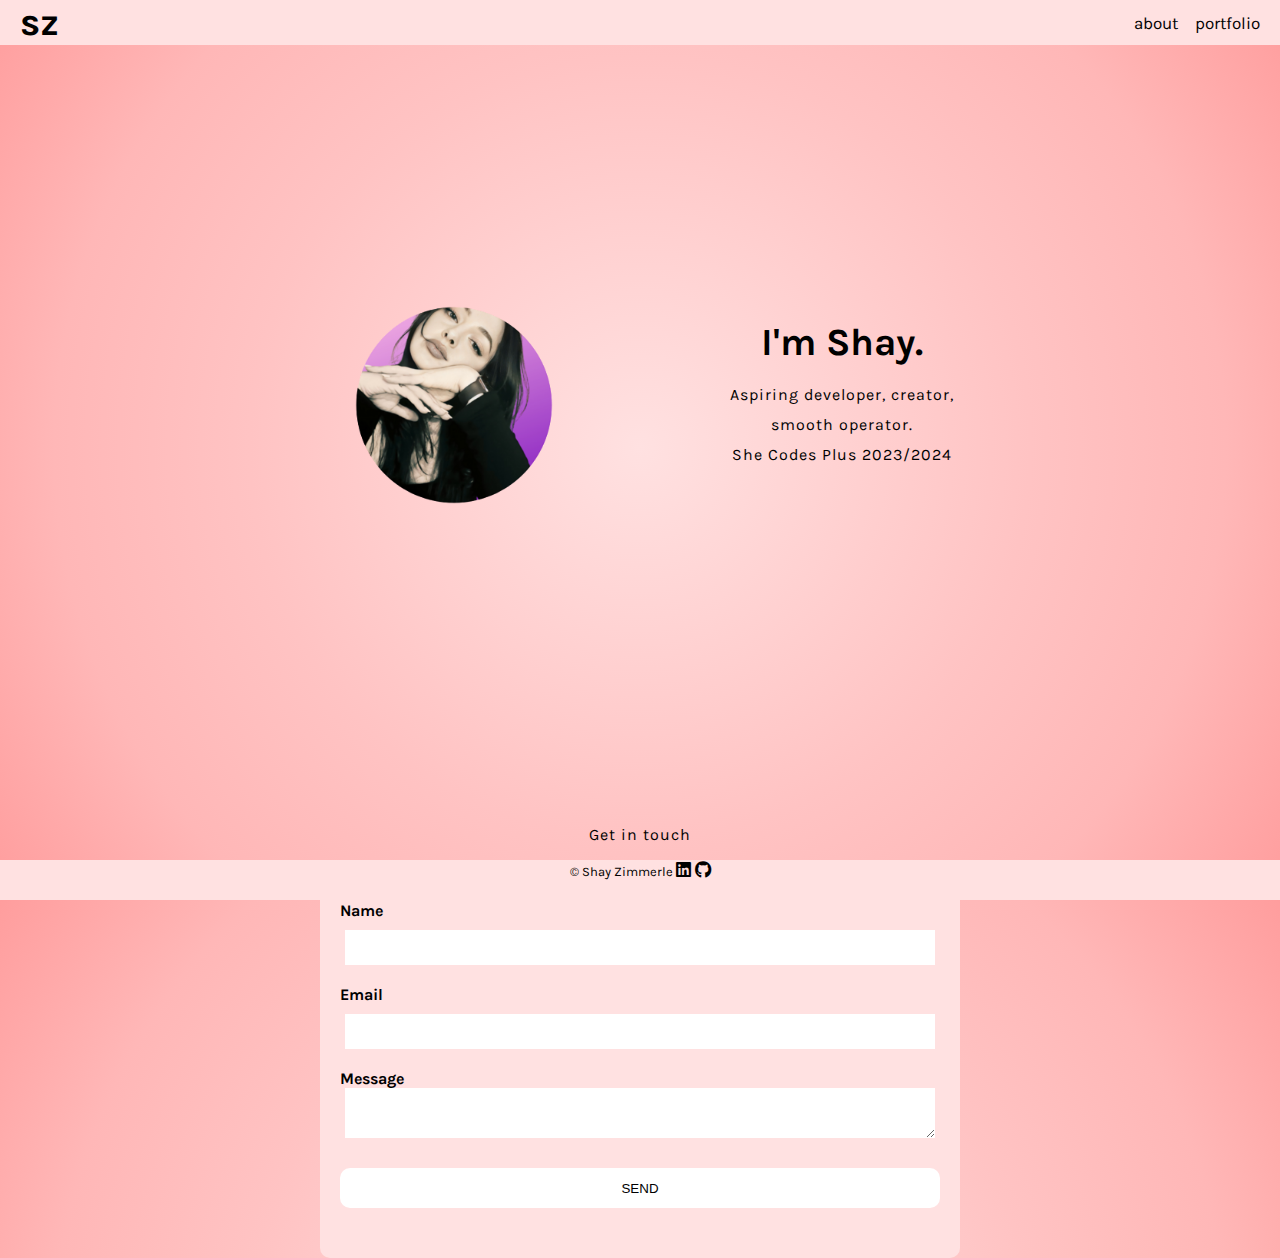
<file: index.html>
<!DOCTYPE html>
<html lang="en">
<head>
    <meta charset="UTF-8">
    <meta http-equiv="X-UA-Compatible" content="IE=edge">
    <meta name="viewport" content="width=device-width, initial-scale=1.0">
    <title>Shay's Portfolio</title>
    <link rel="stylesheet" href="styles.css ">
</head>
<link rel="stylesheet" href="https://cdnjs.cloudflare.com/ajax/libs/font-awesome/6.0.0-beta3/css/all.min.css">
<body>
    <header>
        <a id="title-link" href="index.html"><h2>sz</h2></a>     
        <nav>
            <!-- <div id="page-links"> -->
                <a href="about-page.html">about</a>
                <a href="projects-page.html">portfolio</a>
            <!-- </div> -->
        </nav>
    </header>
    <main class="main-page">
        <section id="top-section">
            <img id="prof-pic" src="images/0001-7322133048782073635-removebg-preview.png" alt="shay profile picture">
            <div id="index-section">
                <h2 id="im-shay">I'm Shay.</h2>
                <p>Aspiring developer, creator,<br>smooth operator.<br>She Codes Plus 2023/2024</p>
            </div>
        </section>
        <section id="forms">
            <!-- <h1 id="page-title">say hello!</h1> -->
            <div id="p-contact">
                <p id="contact-msg">Get in touch</p>
            </div>
            <form action="https://formspree.io/f/xdorykwy" method="POST">
                <div class="form-item">
                    <label for="name">Name</label>
                    <input type="text" id="name" name="name">
                </div>
                <div class="form-item">
                    <label for="mail">Email</label>
                    <input type="email" id="mail" name="email">
                </div>
                <div class="form-item">
                    <label for="message">Message</label>
                    <textarea id="message" name="message"></textarea>
                </div>
                <div class="form-item">
                    <button type="submit">SEND</button>
                </div>
            </form>
        </section>
    </main>
    <footer>
        © Shay Zimmerle
        <a href="https://linkedin.com/in/shay-zimmerle-88a9b8295" target="_blank">
            <i class="fab fa-linkedin"></i>
        </a>
        <a href="https://github.com/shayzimm" target="_blank">
            <i class="fab fa-github"></i>
        </a>          
    </footer>
</body>
</html>
</file>
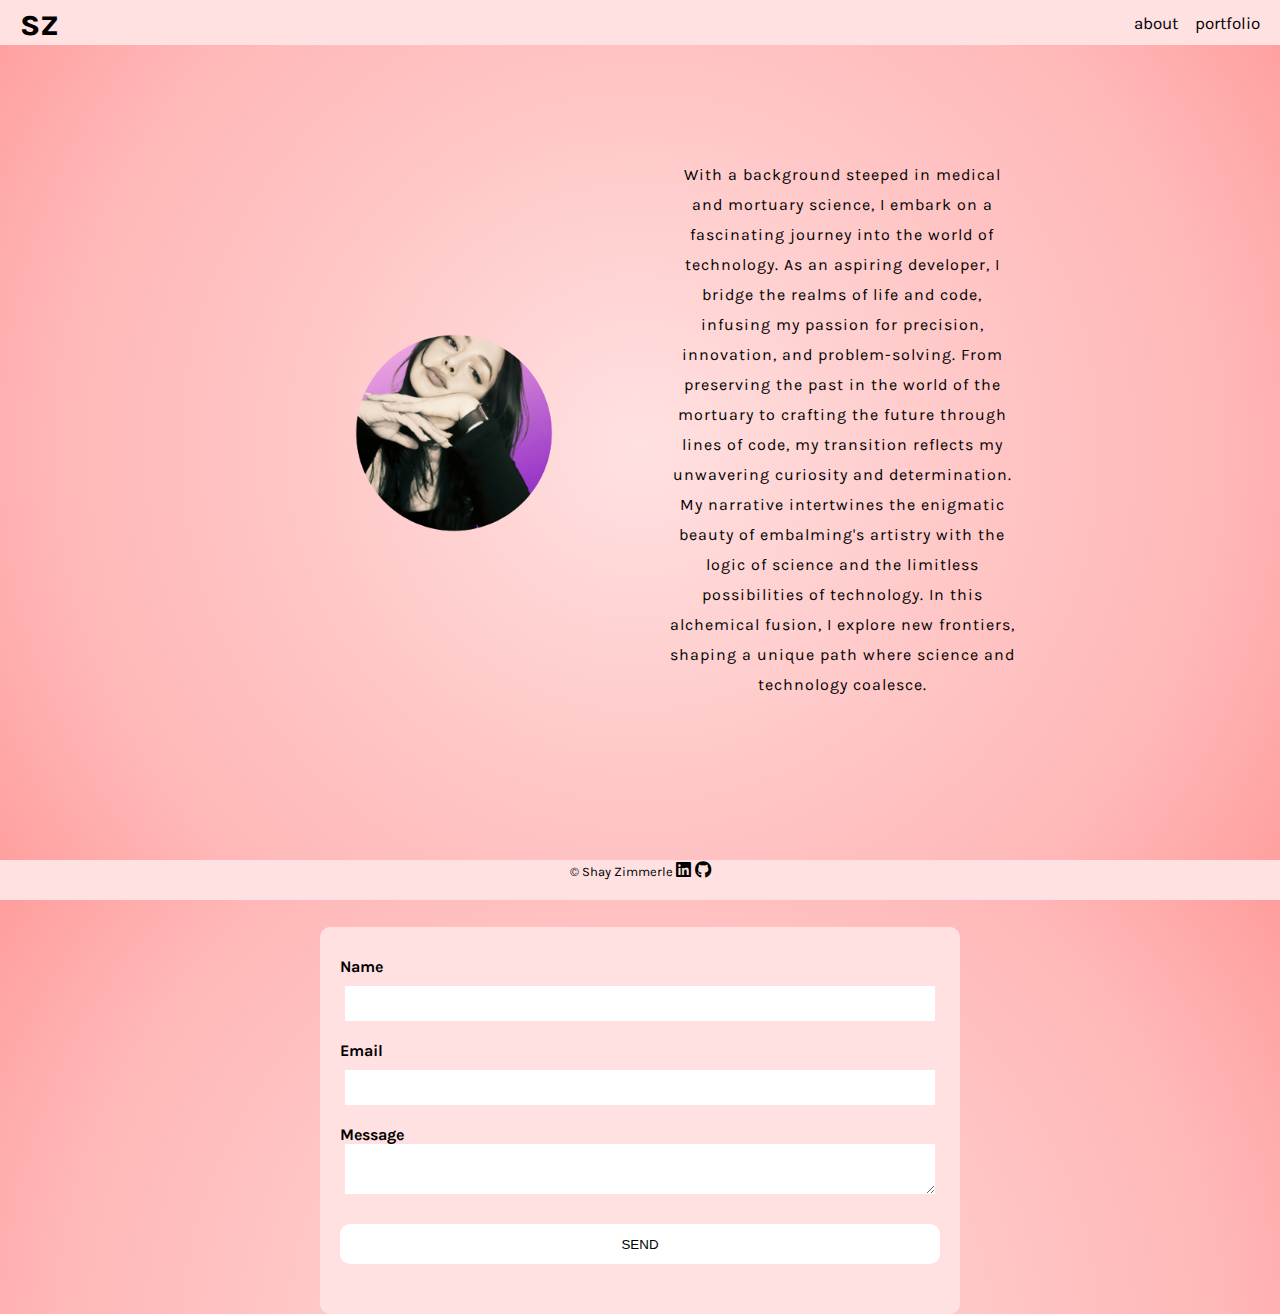
<file: about-page.html>
<!DOCTYPE html>
<html lang="en">
<head>
    <meta charset="UTF-8">
    <meta http-equiv="X-UA-Compatible" content="IE=edge">
    <meta name="viewport" content="width=device-width, initial-scale=1.0">
    <title>Shay's Portfolio</title>
    <link rel="stylesheet" href="styles.css ">
</head>
<link rel="stylesheet" href="https://cdnjs.cloudflare.com/ajax/libs/font-awesome/6.0.0-beta3/css/all.min.css">
<body>
    <header>
        <a id="title-link" href="index.html"><h2>sz</h2></a>     
        <nav>
            <!-- <div id="page-links"> -->
                <a href="about-page.html">about</a>
                <a href="projects-page.html">portfolio</a>
            <!-- </div> -->
        </nav>
    </header>
    <main class="main-page">
        <section id="top-section">
            <img id="prof-pic" src="images/0001-7322133048782073635-removebg-preview.png" alt="shay profile picture">
            <div id="index-section">
                <!-- <h2 id="im-shay">I'm Shay.</h2> -->
                <p>With a background steeped in medical and mortuary science, I embark on a fascinating journey into the world of technology. As an aspiring developer, I bridge the realms of life and code, infusing my passion for precision, innovation, and problem-solving. From preserving the past in the world of the mortuary to crafting the future through lines of code, my transition reflects my unwavering curiosity and determination. My narrative intertwines the enigmatic beauty of embalming's artistry with the logic of science and the limitless possibilities of technology. In this alchemical fusion, I explore new frontiers, shaping a unique path where science and technology coalesce.
                </p>
            </div>
        </section>
        <section id="forms">
            <!-- <h1 id="page-title">say hello!</h1> -->
            <div id="p-contact">
                <p id="contact-msg">Get in touch</p>
            </div>
            <form action="https://formspree.io/f/xdorykwy" method="POST">
                <div class="form-item">
                    <label for="name">Name</label>
                    <input type="text" id="name" name="name">
                </div>
                <div class="form-item">
                    <label for="mail">Email</label>
                    <input type="email" id="mail" name="email">
                </div>
                <div class="form-item">
                    <label for="message">Message</label>
                    <textarea id="message" name="message"></textarea>
                </div>
                <div class="form-item">
                    <button type="submit">SEND</button>
                </div>
            </form>
        </section>
    </main>
    <footer>
        © Shay Zimmerle
        <a href="https://linkedin.com/in/shay-zimmerle-88a9b8295" target="_blank">
            <i class="fab fa-linkedin"></i>
        </a>
        <a href="https://github.com/shayzimm" target="_blank">
            <i class="fab fa-github"></i>
        </a>          
    </footer>
</body>
</html>
</file>
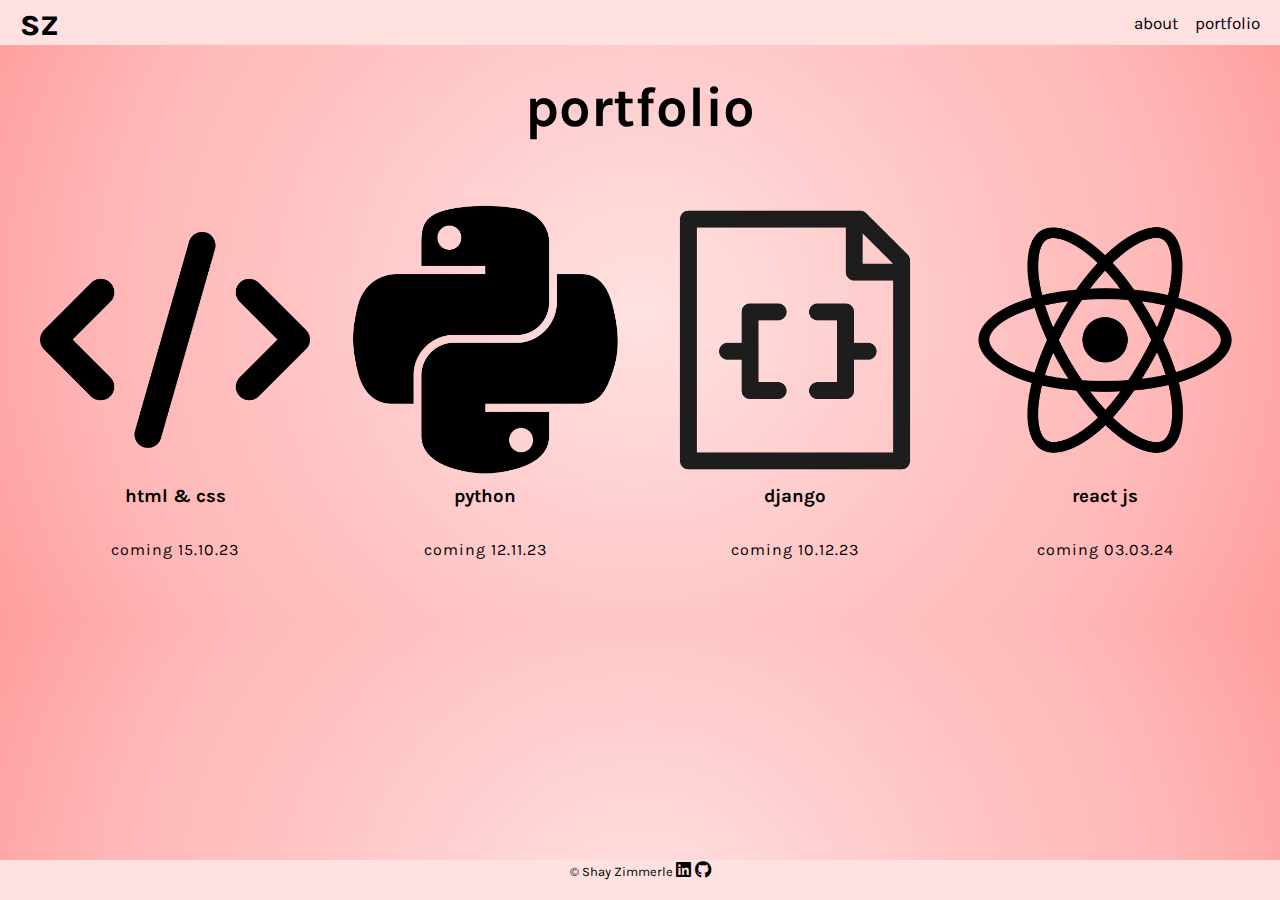
<file: projects-page.html>
<!DOCTYPE html>
<html lang="en">
<head>
    <meta charset="UTF-8">
    <meta http-equiv="X-UA-Compatible" content="IE=edge">
    <meta name="viewport" content="width=device-width, initial-scale=1.0">
    <title>Shay's Projects Page</title>
    <link rel="stylesheet" href="styles.css">
    <link rel="stylesheet" href="https://cdnjs.cloudflare.com/ajax/libs/font-awesome/6.0.0-beta3/css/all.min.css">
</head>
<body>
    <header>
        <link rel="stylesheet" href="https://cdnjs.cloudflare.com/ajax/libs/font-awesome/6.0.0-beta3/css/all.min.css">
        <a id="title-link" href="index.html"><h2>sz</h2></a>     
        <nav>
            <div id="page-links">
                <a href="about-page.html">about</a>
                <a href="projects-page.html">portfolio</a>
            </div>
        </nav>
    </header>
    <main id="projects-page">
        <h1 id="page-title">portfolio</h1>
        <section id="proj-section">
            <div class="proj-div">
                <div class="image-container">
                    <img src="images/8665237_code_development_icon.png" alt="HTML & CSS">
                </div>
                <h3 class="proj-titles">html & css</h3>
                <p class="about-p">coming 15.10.23</p>
            </div>
            <div class="proj-div">
                <div class="image-container">
                    <img src="images/282803_python_logo_icon.png" alt="Python">
                </div>
                <h3 class="proj-titles">python</h3>
                <p class="about-p">coming 12.11.23</p>
            </div>
            <div class="proj-div">
                <div class="image-container">
                    <img src="images/2814509_code_coding_filetype_programming_extension_icon.png" alt="Django">
                </div>
                <h3 class="proj-titles">django</h3> 
                <p class="about-p">coming 10.12.23</p>
            </div>            
            <div class="proj-div">
                <div class="image-container">
                    <img src="images/9035059_logo_react_icon.png" alt="React JS">
                </div>
                <h3 class="proj-titles">react js</h3>
                <p class="about-p">coming 03.03.24</p>
            </div>
        </section>
    </main>    
    <footer>
        © Shay Zimmerle
        <a href="https://linkedin.com/in/shay-zimmerle-88a9b8295" target="_blank">
            <i class="fab fa-linkedin"></i>
        </a>
        <a href="https://github.com/shayzimm" target="_blank">
            <i class="fab fa-github"></i>
        </a>  
    </footer>
</body>
</html>
</file>
<file: styles.css>
/* === General Styles === */
@import url("https://fonts.googleapis.com/css2?family=Karla:wght@400;500;700&display=swap");
@import url("https://fonts.googleapis.com/css2?family=Merriweather:ital,wght@0,300;0,400;0,700;1,300;1,400&display=swap");

:root {
  --dark-purple: #0C0032;
  --lighter-purple: #190061;
  --sand: #CED4DA;
  --olive-green: #A1C181;
  --slate: #282828;
  --whitesmoke: whitesmoke;
  --section-padding: 20px;
}

/* === Social Icon Styles === */

/* CSS for social icon links */
.fa {
  padding: 10px;
  font-size: 30px;
  width: 20px;
  text-align: center;
  text-decoration: none;
  border-radius: 30%;
  color: black;
}

.fa:hover {
  opacity: 0.7;
}

/* === Main Landing Page Styles === */

body {
  margin: 0px;
  /* background-color: #0C0032; */
  background-image: radial-gradient(circle, #ffe1e1, #ffd2d2, #ffc3c3, #ffb7b7, #ff9d9d);
  font-family: 'Karla', sans-serif;
} 

/* Navigation Styles */

#page-links {
  display: inline-block;
}

/* Link Styles */
nav a {
  margin-left: 13px;
  vertical-align: middle;
}

/* Link Hover Effect */
nav a:hover {
  color: whitesmoke; /* Change the text color to whitesmoke when hovering */
  text-decoration: underline; /* Underline the link on hover, if you prefer */
}

/* Header Styles */
header {
  display: flex;
  justify-content: space-between;
  align-items: center;
  padding-left: 20px;
  padding-right: 20px;
  background-color: #ffe1e1;
}

/* Main Content Styles */
main.main-page {
  /* display: flex;
  justify-content: center;
  align-items: center; */
  height: 80vh;
  margin: 30px 20px 30px 20px;
}

/* Header Styles */
h2 {
  font-family: 'Karla', sans-serif;
  font-size: 3vw;
  /* height: 20px; */
  /* height: 50px; */
  margin: 0;
  /* margin-top: 25px; */
  text-align: center;
  color: black;
}

#im-shay {
  font-family: 'Karla', sans-serif;
  font-size: 3vw;
  margin: 0px;
  color: black;
}

h3 {
  padding-left: 10px;
  padding-right: 5px;
  text-align: justify;
  margin-bottom: 20px;
}

/* Introduction Section Styles */
#top-section {
  /* padding: var(--section-padding); */
  display: flex;
  justify-content: center;
  align-items: center;
  margin-top: 100px;
  margin-bottom: 50px;
  padding-bottom: 100px;
  /* border-bottom: 1px solid whitesmoke; */
}

/* Profile Picture Styles */
#prof-pic {
  max-width: 100%;
  width: 30vw;
  height: 500px;
  object-fit: contain;
  border-radius: 20px;
  /* margin: 20px; */
}

/* Introduction Section Styles */
#index-section {
  border: 0;
  width: 30%;
}

#prof-pic, 
section#index-section {
  /* display: inline-block;
  vertical-align: middle; */
  display: flex;
  align-content: center;
  flex-direction: column;
  margin: 10px;
}

/* Introduction Section Styles */
p {
  line-height: 30px;
  text-align: center;
  margin-top: 10px;
  letter-spacing: 1px;
  padding: 5px 10px 5px 10px;
  color: black;
}

/* Button Styles */
button {
  background-color: #ffe1e1;
  border-style: none;
  border-radius: 10px;
  padding: 0px;
  height: 40px;
  width: 48%;
}

button a:hover {
  color: #ff9d9d;
}

div button:hover {
  color:  #ff9d9d;
}

a {
  color: black;
  text-decoration: none;
  font-size: 17px;
}

#title-link {
  color:  black;
}

footer {
  position: fixed;
  font-size: 13px;
  text-align: center;
  bottom: 0px;
  height: 40px;
  width: 100%;
  color:  black;
  background-color: #ffe1e1;
}

/* === Projects Page Styles === */

/* Page Title Styles */
#page-title {
  height: 60px;
  margin: 30px;
  font-size: 56px;
  text-align: center;
  color: black;
}

/* Project Styles */
.proj-div {
  max-width: 380px;
  margin: 20px;
  text-align: center;
}

/* Image Styles */
.proj-div .image-container img {
  max-width: 100%;
  height: auto;
  display: block;
  margin: 0 auto; /* Center the image horizontally */
}

/* Center-align project titles and about-p */
.proj-titles, .about-p {
  text-align: center;
  margin: 0;
}

/* Project Section Styles */
#proj-section {
  display: flex;
  justify-content: center; /* Center the project sections horizontally */
  padding: 20px;
}

/* Project Titles Styles */
.proj-titles {
  font-family: 'Karla', sans-serif;
  padding: 10px 10px 18px 10px;
  margin: 0;
}

/* About-p Styles */
.about-p {
  font-family: 'Karla', sans-serif;
  padding: 10px 10px 18px 10px;
  margin: 0;
}

/* === Contact Section Styles === */

/* Form Styles */
form {
  max-width: 600px; /* Set a maximum width to limit form size */
  margin: 0 auto; /* Center-align the form container */
  padding: 20px;
  background-color: #FFE1E1; /* Adjust the background color as needed */
  border-radius: 10px;
}

/* Input and Textarea Styles */
input, textarea {
  width: 95%; /* Make the input fields and textarea take up the full width of the form */
  padding: 10px; /* Increase padding for better touch accessibility */
  margin: 10px auto; /* Center-align the input fields and textarea within the form */
  border: none;
  border-radius: 0; /* Remove the border radius */
  background-color: white; /* Adjust the background color as needed */
}

/* Label Styles */
label {
  font-weight: bold; /* Corrected typo in font-weight property */
  margin-right: 10px; /* Reduce margin for better alignment */
}

/* Form Item Styles */
.form-item {
  display: flex;
  flex-direction: column; /* Adjusted for better alignment on smaller screens */
  align-items: flex-start; /* Center-align form items */
  margin: 10px 0;
  justify-content: center; /* Center-align form items horizontally */
}

/* Button Styles */
.form-item button {
  width: 100%; /* Make the button take up the full width */
  padding: 10px; /* Increase padding for better touch accessibility */
  background-color: white; /* Use your custom color variable */
  color: black; /* Text color */
  border: none;
  border-radius: 10px;
  margin: 20px 0; /* Add spacing below the button */
}

/* Center-align Textarea */
textarea {
  width: 95%; /* Make the textarea take up the full width of the form */
  padding: 10px; /* Increase padding for better touch accessibility */
  margin: 0 auto; /* Add spacing between form elements */
  border: none; /* Remove the border */
  border-radius: 0; /* Remove the border radius */
  background-color: white; /* Adjust the background color as needed */
  display: block;
}

/* Center-align the contact message */
#p-contact {
  text-align: center;
  margin: auto;
  max-width: 600px; /* Set a maximum width to limit content width */
}

/* ------ MEDIA QUERIES  ------ */

@media (max-width: 600px) {
  
  /*  ---- FOR MAIN PAGE ----- */

  main.main-page {
    display: block;
    margin: 30px;
    height: 150vh;
  }

  nav {
    display: flex;
    flex-direction: row; 
  }

  #index-section {
    width: 95%;
  }

  button {
    width: 100%;
    margin: 10px;
  }

  #prof-pic {
    width: 100%;
    height: 400px;
    margin: 0px;
  }

  h1 {
    font-size: 16vw;
    /* padding-top: 20px; */
  }

  h3 {
    padding: 0px;
    font-weight: 100;
    text-align: center;
  }

  p {
    padding: 10px;
  }

  #im-shay {
    font-size: 12vw;
    padding-bottom: 40px;
    margin: 0px;
  }

  #top-section {
    display: block;
    margin: 0;
  }

  .form-item {
    /* display: flex; */
    flex-direction: column;
    align-items: flex-start;
  }

  label {
    margin-bottom: 10px;
  }

  .form-item button {
    margin: 0 0 70px 0;
  }

  #p-contact {
    /* width: 320px; */
    margin-top: 70px;
  }

  p#contact-msg {
   width: 90%;
  }

}

@media (min-width: 600px) and (max-width: 1190px) {

   /*  ---- FOR MAIN PAGE ----- */
  #prof-pic {
    height: auto;
    min-height: 550px;
    /* margin-right: 30px; */
  }


  h1 {
    font-size: 8vw;
    /* margin-top: 2px; */
  }

  p {
    /* font-size: 15px;
    line-height: 25px; */
    margin: 0;
    padding: 5px;
  }

  #index-section {
    border: 0;
    width: 40%;
  }
  
  button {
    display: block;
    height: 35px;
    width: 100%;
    margin-top: 20px;
    /* margin-bottom: 12px; */
  }

  .form-item {
    width: auto;
  }
}

@media (max-width: 1100px) {
  /* ------ FOR PROJECTS PAGE ------ */

  #proj-section {
    display: flex;
    flex-direction: column; /* Center-align projects in a column */
    align-items: center; /* Align projects vertically in the center */
  }

  .proj-div, 
  img {
    width: 100%;
    margin: 0 0 30px 0;
  }

  img {
    margin: 0;
    width: 100%;
    object-fit: cover;
  }
}

@media (min-width: 1680px) {

  #prof-pic {
    /* max-width: 100%; */
    width: 30vw;
    height: 550px;
    object-fit: cover;
    /* margin: 20px; */
  }

}

/* Link Hover Effect */
a:hover {
  color: whitesmoke; /* Change the text color to whitesmoke when hovering */
  text-decoration: underline; /* Underline the link on hover */
}

/* Button Hover Effect */
button:hover {
  background-color: #ff9d9d; /* Change the background color to a different color on hover */
  color: white; /* Change the text color to white on hover */
}

/* Button Active Effect */
button:active {
  background-color: #ff9d9d; /* Change the background color when the button is clicked */
  color: white; /* Change the text color when the button is clicked */
}

/* Button Focus Effect */
button:focus {
  outline: none; /* Remove the default focus outline */
  box-shadow: 0 0 5px #ff9d9d; /* Add a box-shadow when the button receives focus */
}
</file>
